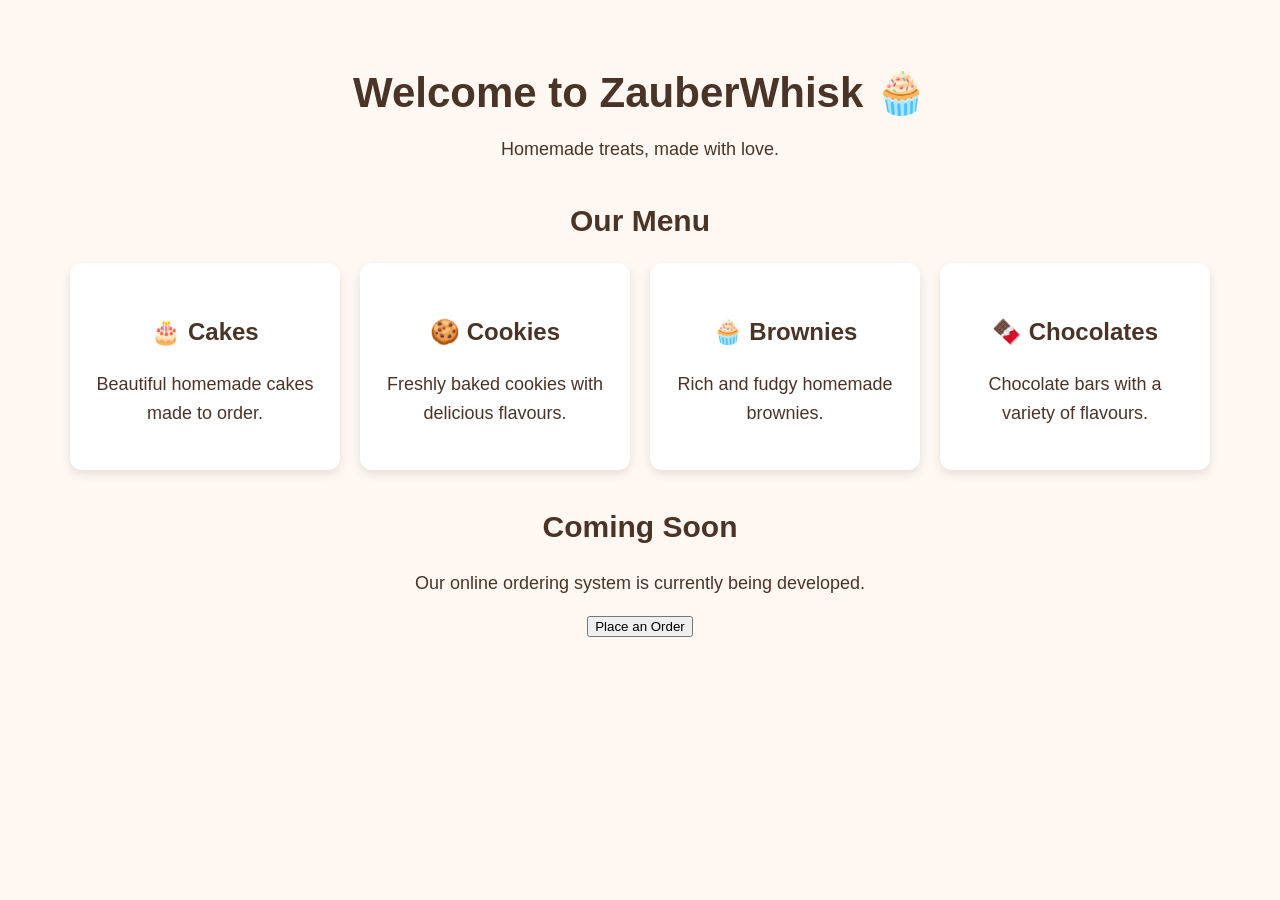
<file: index.html>
<!DOCTYPE html>
<html>
<head>
    <title>ZauberWhisk</title>

    <link rel="stylesheet" href="style.css">
</head>

<body>

    <h1>Welcome to ZauberWhisk 🧁</h1>

    <p>Homemade treats, made with love.</p>

    <h2>Our Menu</h2>

<div class="menu">

    <div class="product">
        <h3>🎂 Cakes</h3>
        <p>Beautiful homemade cakes made to order.</p>
    </div>

    <div class="product">
        <h3>🍪 Cookies</h3>
        <p>Freshly baked cookies with delicious flavours.</p>
    </div>

    <div class="product">
        <h3>🧁 Brownies</h3>
        <p>Rich and fudgy homemade brownies.</p>
    </div>

    <div class="product">
        <h3>🍫 Chocolates</h3>
        <p>Chocolate bars with a variety of flavours.</p>
    </div>

</div>

    <h2>Coming Soon</h2>

    <p>Our online ordering system is currently being developed.</p>

    <a href="order.html">
    <button>Place an Order</button>
    </a>

</body>
</html>

<!-- ZauberWhisk Pages update -->
</file>
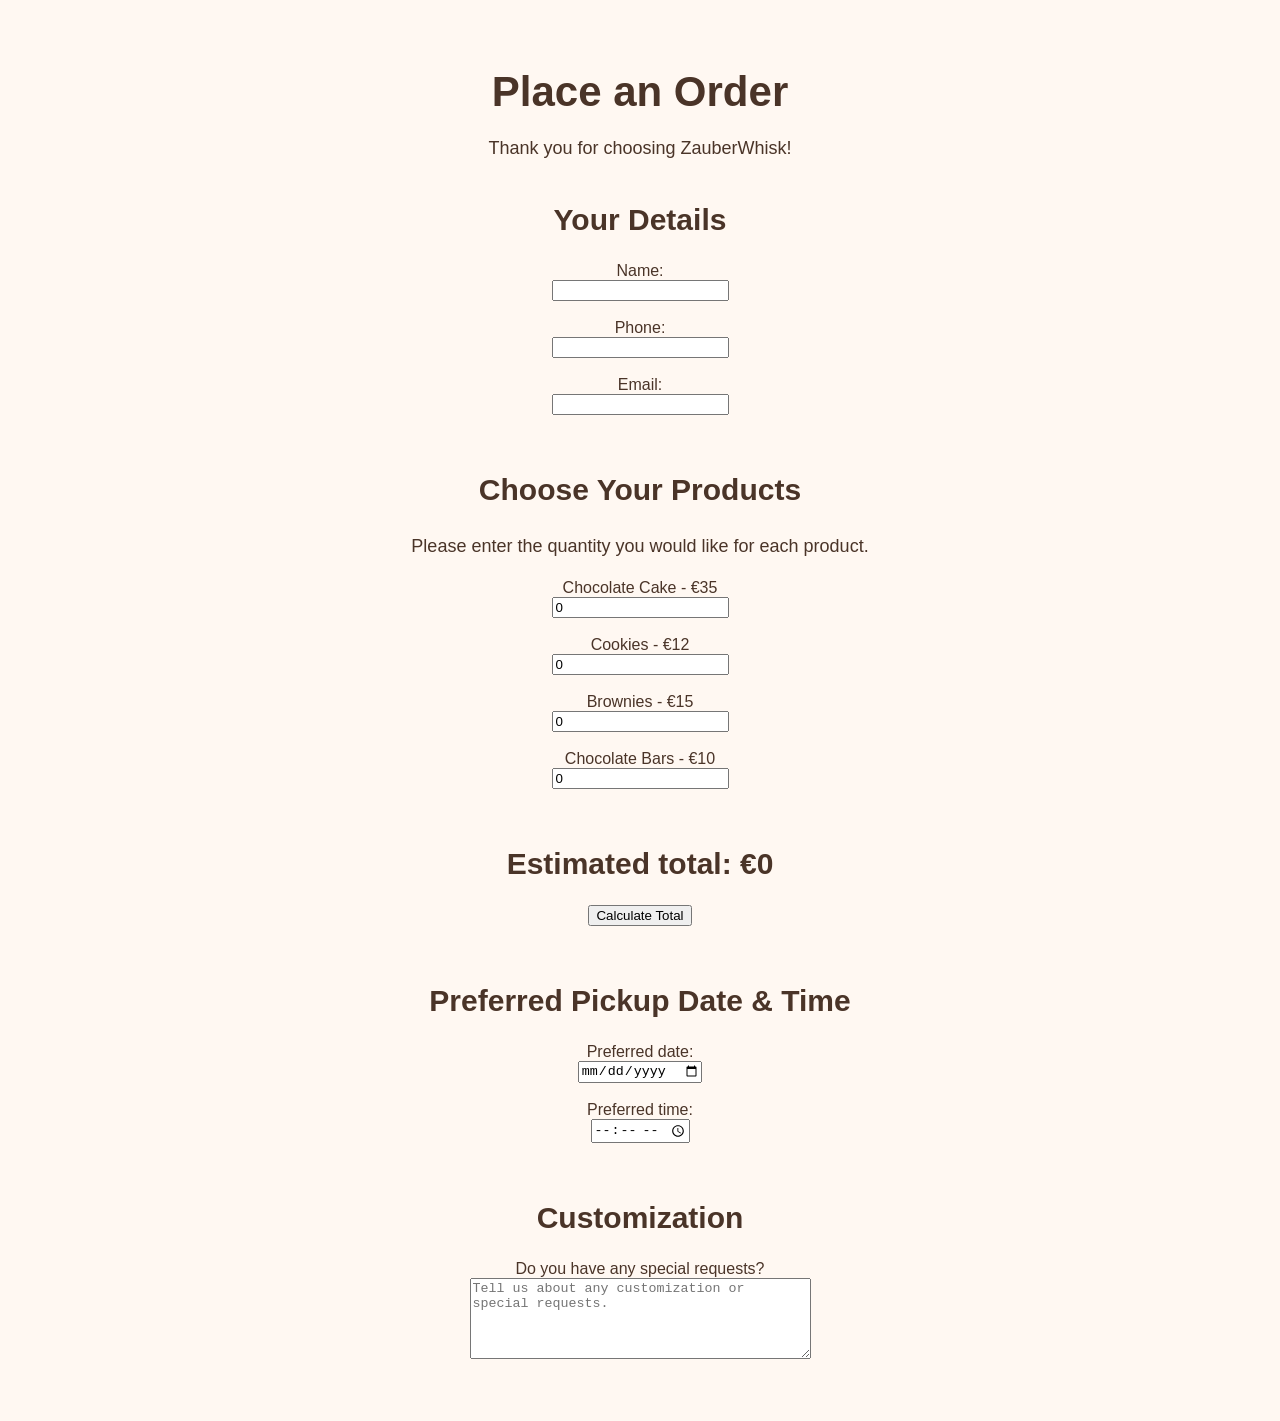
<file: order.html>
<!DOCTYPE html>
<html>

<head>
    <title>Place an Order - ZauberWhisk</title>

    <link rel="stylesheet" href="style.css">
</head>

<body>

    <h1>Place an Order</h1>

    <p>Thank you for choosing ZauberWhisk!</p>

    <h2>Your Details</h2>

<form>

    <label for="name">Name:</label>
    <br>
    <input type="text" id="name" name="name">
    <br><br>

    <label for="phone">Phone:</label>
    <br>
    <input type="tel" id="phone" name="phone">
    <br><br>

    <label for="email">Email:</label>
    <br>
    <input type="email" id="email" name="email">
    <br><br>

    
    <h2>Choose Your Products</h2>
    <p>Please enter the quantity you would like for each product.</p>

    <label for="cake">Chocolate Cake - €35</label>
    <br>
    <input type="number" id="cake" name="cake" min="0" value="0">
    <br><br>

    <label for="cookies">Cookies - €12</label>
    <br>
    <input type="number" id="cookies" name="cookies" min="0" value="0">
    <br><br>

    <label for="brownies">Brownies - €15</label>
    <br>
    <input type="number" id="brownies" name="brownies" min="0" value="0">
    <br><br>

    <label for="chocolates">Chocolate Bars - €10</label>
    <br>
    <input type="number" id="chocolates" name="chocolates" min="0" value="0">
    <br><br>

    <h2 id="total">Estimated total: €0</h2>
    <button type="button" onclick="calculateTotal()">Calculate Total</button>
    <br><br>

    <h2>Preferred Pickup Date & Time</h2>

    <label for="date">Preferred date:</label>
    <br>
    <input type="date" id="date" name="date">
    <br><br>

    <label for="time">Preferred time:</label>
    <br>
    <input type="time" id="time" name="time">
    <br><br>

    <h2>Customization</h2>

    <label for="customization">Do you have any special requests?</label>
    <br>

    <textarea
        id="customization"
        name="customization"
        rows="5"
        cols="40"
        placeholder="Tell us about any customization or special requests."
    ></textarea>
    <br><br>

</form>

    <script src="script.js"></script>
</body>

</html>
</file>
<file: style.css>
body {
    font-family: Arial, sans-serif;
    background-color: #fff8f2;
    color: #4a3428;
    text-align: center;
    margin: 0;
    padding: 40px;
}

h1 {
    font-size: 42px;
    margin-bottom: 10px;
}

h2 {
    font-size: 30px;
    margin-top: 40px;
}

h3 {
    font-size: 24px;
    margin-top: 30px;
}

p {
    font-size: 18px;
    line-height: 1.6;
}
.menu {
    display: flex;
    flex-wrap: wrap;
    justify-content: center;
    gap: 20px;
}

.product {
    background-color: white;
    width: 220px;
    padding: 25px;
    border-radius: 12px;
    box-shadow: 0 4px 10px rgba(0, 0, 0, 0.1);
}
</file>
